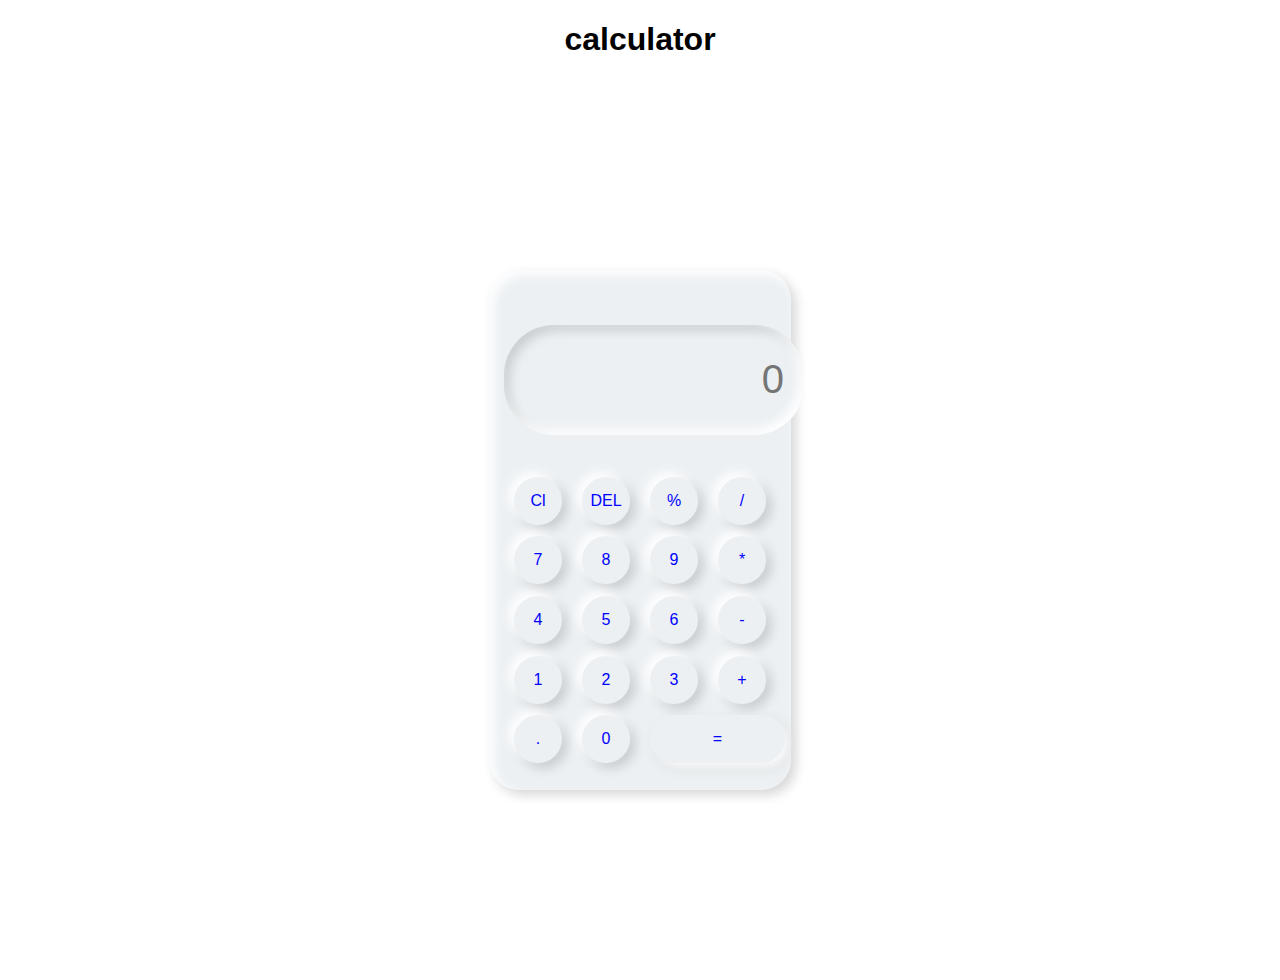
<file: calculator/calculator/index.html>
<!DOCTYPE html>
<html lang="en">
<head>
    <meta charset="UTF-8">
    <meta name="viewport" content="width=device-width, initial-scale=1.0">
    <title>calcutor</title>
    <link rel="stylesheet" href="style.css">
    <link href="https://cdn.jsdelivr.net/npm/bootstrap@5.3.2/dist/css/bootstrap.min.css" rel="stylesheet" integrity="sha384-T3c6CoIi6uLrA9TneNEoa7RxnatzjcDSCmG1MXxSR1GAsXEV/Dwwykc2MPK8M2HN" crossorigin="anonymous">

    <script src="https://cdn.jsdelivr.net/npm/bootstrap@5.3.2/dist/js/bootstrap.bundle.min.js" integrity="sha384-C6RzsynM9kWDrMNeT87bh95OGNyZPhcTNXj1NW7RuBCsyN/o0jlpcV8Qyq46cDfL" crossorigin="anonymous"></script>
    <script src="home.js" defer></script>
</head>
<body>


   <h1> calculator</h1>
   <div class="container">
    <div class="calculator">
      <input type="text" placeholder="0" id="outputscreen">
      <button onclick="Clear()" >Cl</button>
      <button onclick="del()">DEL</button>
      <button onclick="display('%')">%</button>
      <button onclick="display('/')">/</button>
      <button onclick="display('7')">7</button>
      <button onclick="display('8')">8</button>
      <button onclick="display('9')">9</button>
      <button onclick="display('*')">*</button>
      <button onclick="display('4')">4</button>
      <button onclick="display('5')">5</button>
      <button onclick="display('6')">6</button>
      <button onclick="display('-')">-</button>
      <button onclick="display('1')">1</button>
      <button onclick="display('2')">2</button>
      <button onclick="display('3')">3</button>
      <button onclick="display('+')">+</button>
      <button onclick="display('.')">.</button>
      <button onclick="display('0')">0</button>
      <button  onclick="Calculate()" class="calc">=</button>
    </div>
   </div>
 


</body>
</html>
</file>
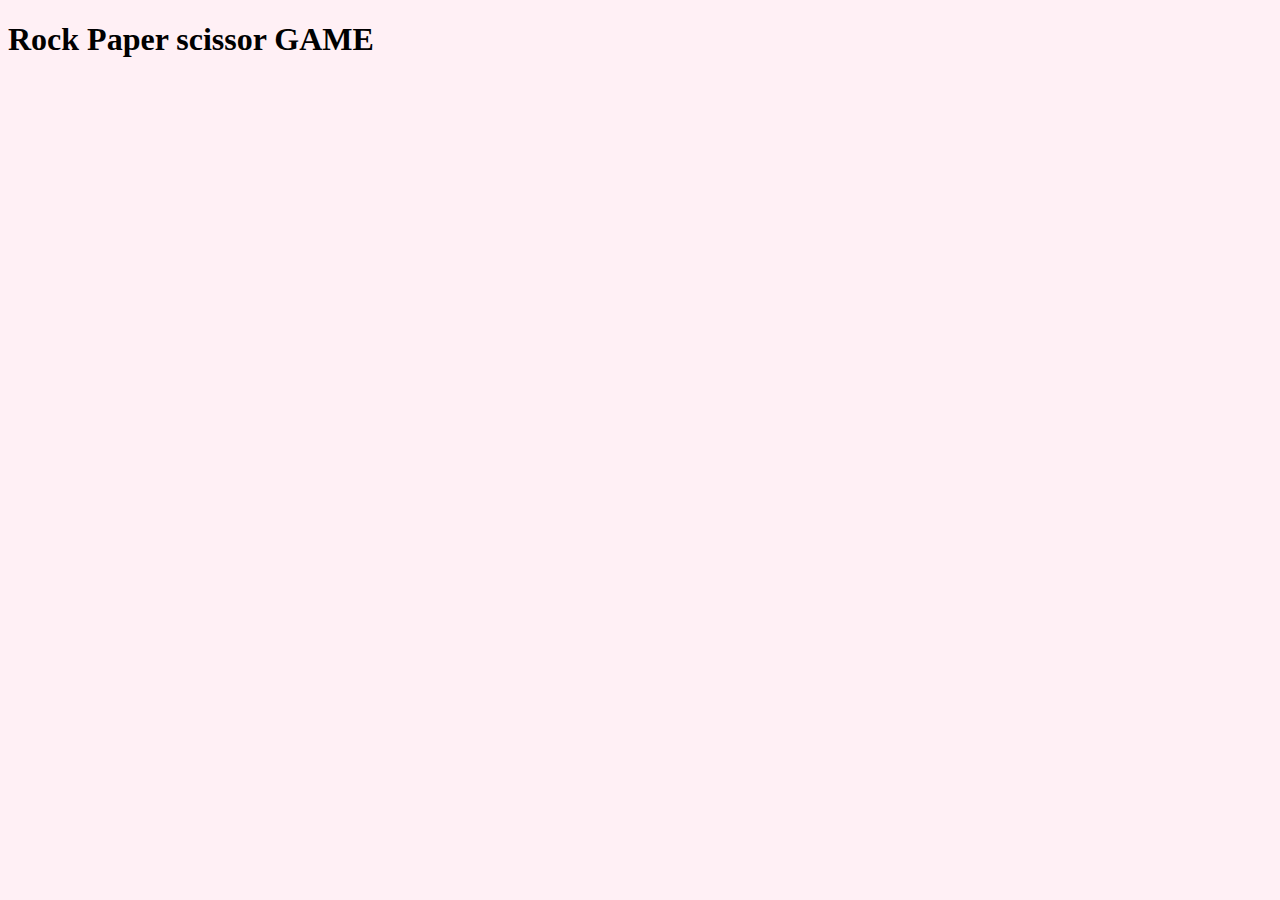
<file: home.html>
<!DOCTYPE html>
<html lang="en">
<head>
    <meta charset="UTF-8">
    <meta name="viewport" content="width=device-width, initial-scale=1.0">
    <title>KOKKI KUMAR</title>
    <link rel=stylesheet    href ="style.css">
    <script src="main.js"></script>
</head>
<body>
    <h1>Rock Paper scissor GAME</h1>
</body>
</html>
</file>
<file: calculator/calculator/style.css>
body{   padding: 0;
   margin: 0;
   box-sizing: border-box;
   font-family: sans-serif;
   outline: none;
}



.container{
    height: 100vh;
    align-items: center;
    justify-content: center;
    display: flex;
    
}
.calculator{
  background-color: #ecf0f3;
  padding: 15px;
  border-radius: 30px;
  height: 490px;
  box-shadow: inset 5px 5px 12px #ffffff, 5px 5px 12px rgba(0, 0, 0, .16);
  display: grid;
  grid-template-columns: repeat(4,68px);
} 


input{
    grid-column: span 4;
    height: 70px;
    width: 260px;
    background-color: #ecf0f3;
    box-shadow:  inset -5px -5px 12px #ffffff, inset 5px 5px 12px rgba(0, 0, 0, .16);
    border:none;
    border-radius: 50px;
    margin: auto;
    margin-top: 40px;
    margin-bottom: 30px;
    color: rgb(70, 70, 70);
    font-size: 40px;
    text-align: end;
    padding: 20px;
}
button {
   height: 48px;
   width: 48px;
   background-color: #ecf0f3;
   box-shadow: -5px -5px 12px #ffffff, 5px 5px 12px rgba(0, 0, 0, .16); 
   border-radius: 50%; border: 0ch;
   color: blue;
   margin-left: 10px; 
   font-size: 16px;
}
 .calc{
    width: 135px;
    border-radius: 40px;
    background-color: #ecf0f3;
    box-shadow: 5px 5px 12px #ffffff, 5px 5px 12px rgba(0, 0, 0, .16); 
}
button:hover{
    cursor: pointer;
   
}
h1{
    text-align: center;
    
}
</file>
<file: style.css>
h1{
   
    align-content: center;
    text-decoration: blue;
}
html{
    background-color: lavenderblush;
}
</file>
